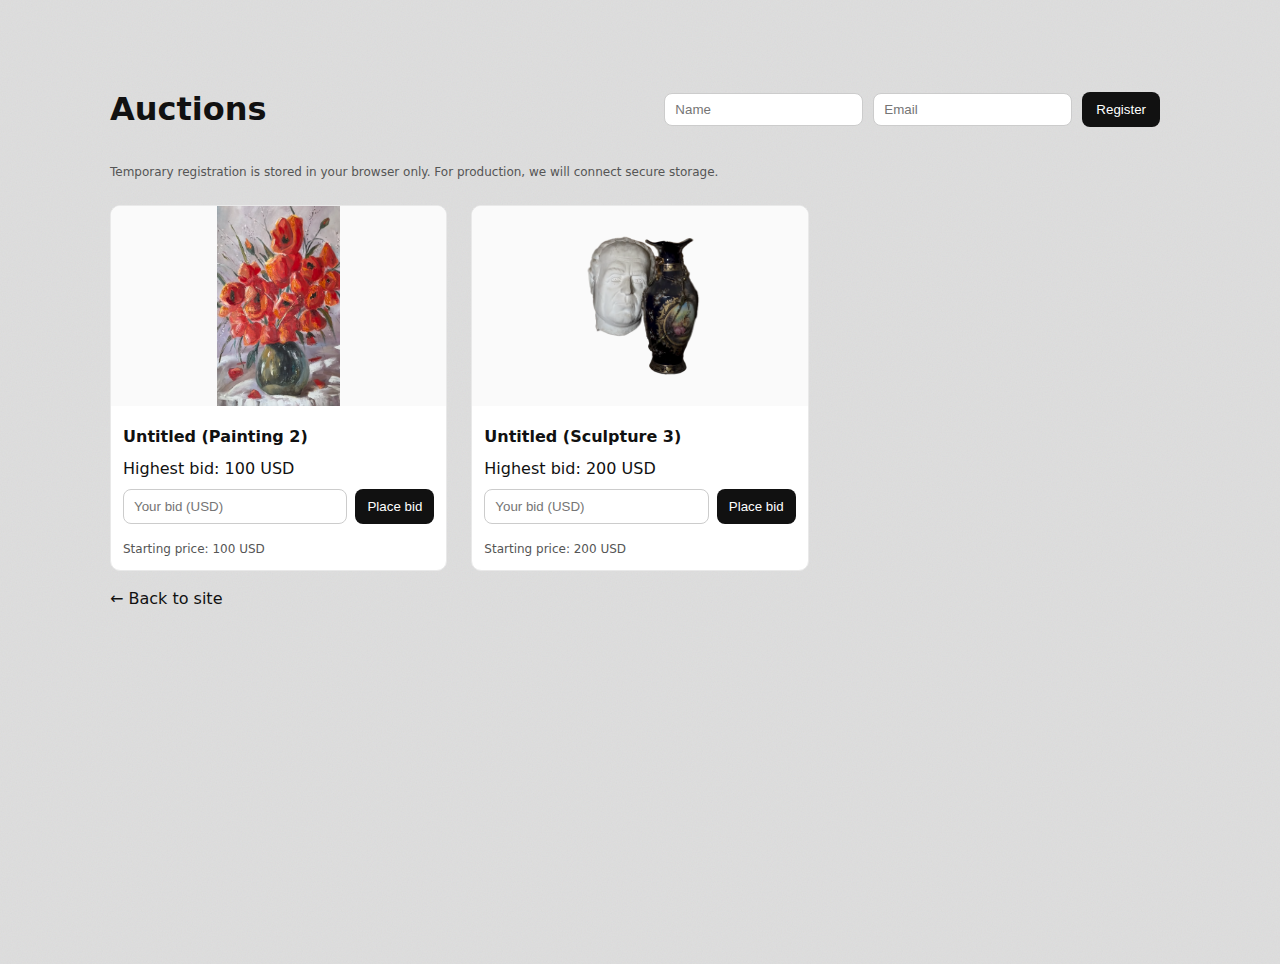
<file: auctions.html>
<!doctype html>
<html lang="en">
<head>
    <meta charset="utf-8">
    <meta name="viewport" content="width=device-width, initial-scale=1">
    <title>Auctions — MKHEYAN</title>
    <link rel="stylesheet" href="styles.css">
    <style>
        .auction-page { max-width: 1100px; margin: 4rem auto; padding: 0 20px; }
        .auction-header { display:flex; justify-content: space-between; align-items: center; gap: 10px; }
        .register { display:flex; gap:10px; align-items:center; flex-wrap: wrap; }
        .register input { padding: 8px 10px; border:1px solid #ccc; border-radius:8px; }
        .register button { padding: 10px 14px; border-radius: 8px; background: #111; color: #fff; border: none; cursor: pointer; }
        .lots { display:grid; grid-template-columns: repeat(auto-fill, minmax(260px,1fr)); gap: 24px; margin-top: 24px; }
        .lot { background: #fff; border:1px solid #e9e9e9; border-radius: 10px; overflow: hidden; }
        .lot img { width: 100%; height: 200px; object-fit: contain; background: #fafafa; }
        .lot .meta { padding: 12px; display:grid; gap:8px; }
        .bid { display:flex; gap:8px; }
        .bid input { flex:1; padding: 8px 10px; border:1px solid #ccc; border-radius:8px; }
        .bid button { padding: 10px 12px; border-radius:8px; background:#111; color:#fff; border:none; cursor:pointer; }
        .note { font-size: 12px; color: #555; margin-top: 8px; }
    </style>
</head>
<body>
    <main class="auction-page">
        <div class="auction-header">
            <h1>Auctions</h1>
            <div class="register">
                <input type="text" id="regName" placeholder="Name">
                <input type="email" id="regEmail" placeholder="Email">
                <button id="saveReg">Register</button>
                <span id="regStatus" class="note"></span>
            </div>
        </div>
        <p class="note">Temporary registration is stored in your browser only. For production, we will connect secure storage.</p>
        <section class="lots" id="lots"></section>
        <p><a href="index.html">← Back to site</a></p>
    </main>

    <script>
    (function(){
        const lots = [
            { id: 'lot1', src: 'paintings/2.png', title: 'Untitled (Painting 2)', starting: 100 },
            { id: 'lot2', src: 'sculptures/3.png', title: 'Untitled (Sculpture 3)', starting: 200 }
        ];

        const qs = (s, e) => (e||document).querySelector(s);
        const qsa = (s, e) => Array.from((e||document).querySelectorAll(s));

        function loadUser(){
            try { return JSON.parse(localStorage.getItem('auction_user')||'{}'); } catch { return {}; }
        }
        function saveUser(u){ localStorage.setItem('auction_user', JSON.stringify(u)); }
        function loadBids(){
            try { return JSON.parse(localStorage.getItem('auction_bids')||'{}'); } catch { return {}; }
        }
        function saveBids(b){ localStorage.setItem('auction_bids', JSON.stringify(b)); }

        function renderLots(){
            const container = qs('#lots');
            container.innerHTML = '';
            const bids = loadBids();
            lots.forEach(l => {
                const highest = Math.max(l.starting, ...(bids[l.id]?.map(b=>b.amount)||[]));
                const el = document.createElement('div');
                el.className = 'lot';
                el.innerHTML = `
                    <img src="${l.src}" alt="${l.title}">
                    <div class="meta">
                        <strong>${l.title}</strong>
                        <div>Highest bid: <span id="hb-${l.id}">${highest}</span> USD</div>
                        <div class="bid">
                            <input type="number" min="0" step="1" id="amt-${l.id}" placeholder="Your bid (USD)">
                            <button data-lot="${l.id}">Place bid</button>
                        </div>
                        <div class="note">Starting price: ${l.starting} USD</div>
                    </div>`;
                container.appendChild(el);
            });
            qsa('.bid button').forEach(btn => btn.addEventListener('click', onBid));
        }

        function onBid(e){
            const lotId = e.currentTarget.getAttribute('data-lot');
            const amount = parseFloat(qs('#amt-'+lotId).value);
            const user = loadUser();
            if (!user.name || !user.email) { alert('Please register your name and email first.'); return; }
            if (!Number.isFinite(amount) || amount <= 0) { alert('Enter a valid bid amount.'); return; }
            const bids = loadBids();
            bids[lotId] = bids[lotId] || [];
            bids[lotId].push({ amount, at: Date.now(), user });
            saveBids(bids);
            const highest = Math.max(...bids[lotId].map(b=>b.amount));
            qs('#hb-'+lotId).textContent = highest;
            qs('#amt-'+lotId).value = '';
            alert('Bid placed.');
        }

        function wireReg(){
            const user = loadUser();
            if (user.name) qs('#regName').value = user.name;
            if (user.email) qs('#regEmail').value = user.email;
            if (user.name || user.email) qs('#regStatus').textContent = 'Registered locally';
            qs('#saveReg').addEventListener('click', () => {
                const name = qs('#regName').value.trim();
                const email = qs('#regEmail').value.trim();
                if (!name || !email) { alert('Name and email are required.'); return; }
                saveUser({ name, email });
                qs('#regStatus').textContent = 'Registered locally';
            });
        }

        window.addEventListener('DOMContentLoaded', () => { wireReg(); renderLots(); });
    })();
    </script>
</body>
</html>
</file>
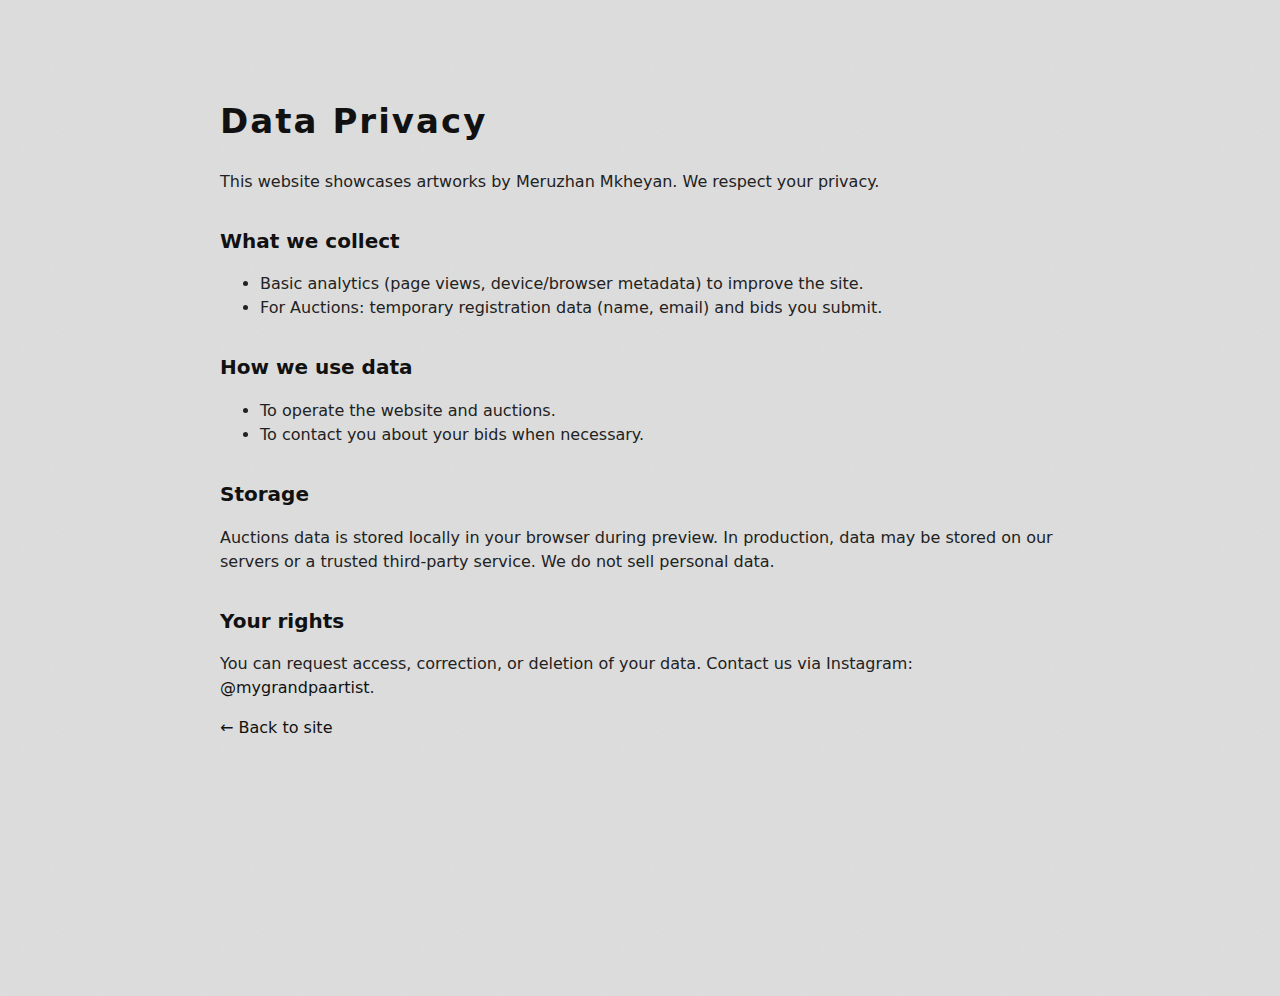
<file: privacy.html>
<!doctype html>
<html lang="en">
<head>
    <meta charset="utf-8">
    <meta name="viewport" content="width=device-width, initial-scale=1">
    <title>Data Privacy — MKHEYAN</title>
    <link rel="stylesheet" href="styles.css">
    <style>
        .legal-page { max-width: 880px; margin: 6rem auto; padding: 0 20px; }
        .legal-page h1 { font-size: 34px; letter-spacing: 0.06em; }
        .legal-page h2 { margin-top: 2rem; font-size: 20px; }
        .legal-page p, .legal-page li { color: #222; }
    </style>
    </head>
<body>
    <main class="legal-page">
        <h1>Data Privacy</h1>
        <p>This website showcases artworks by Meruzhan Mkheyan. We respect your privacy.</p>
        <h2>What we collect</h2>
        <ul>
            <li>Basic analytics (page views, device/browser metadata) to improve the site.</li>
            <li>For Auctions: temporary registration data (name, email) and bids you submit.</li>
        </ul>
        <h2>How we use data</h2>
        <ul>
            <li>To operate the website and auctions.</li>
            <li>To contact you about your bids when necessary.</li>
        </ul>
        <h2>Storage</h2>
        <p>Auctions data is stored locally in your browser during preview. In production, data may be stored on our servers or a trusted third-party service. We do not sell personal data.</p>
        <h2>Your rights</h2>
        <p>You can request access, correction, or deletion of your data. Contact us via Instagram: <a href="https://www.instagram.com/mygrandpaartist/" target="_blank" rel="noopener">@mygrandpaartist</a>.</p>
        <p><a href="index.html">← Back to site</a></p>
    </main>
</body>
</html>
</file>
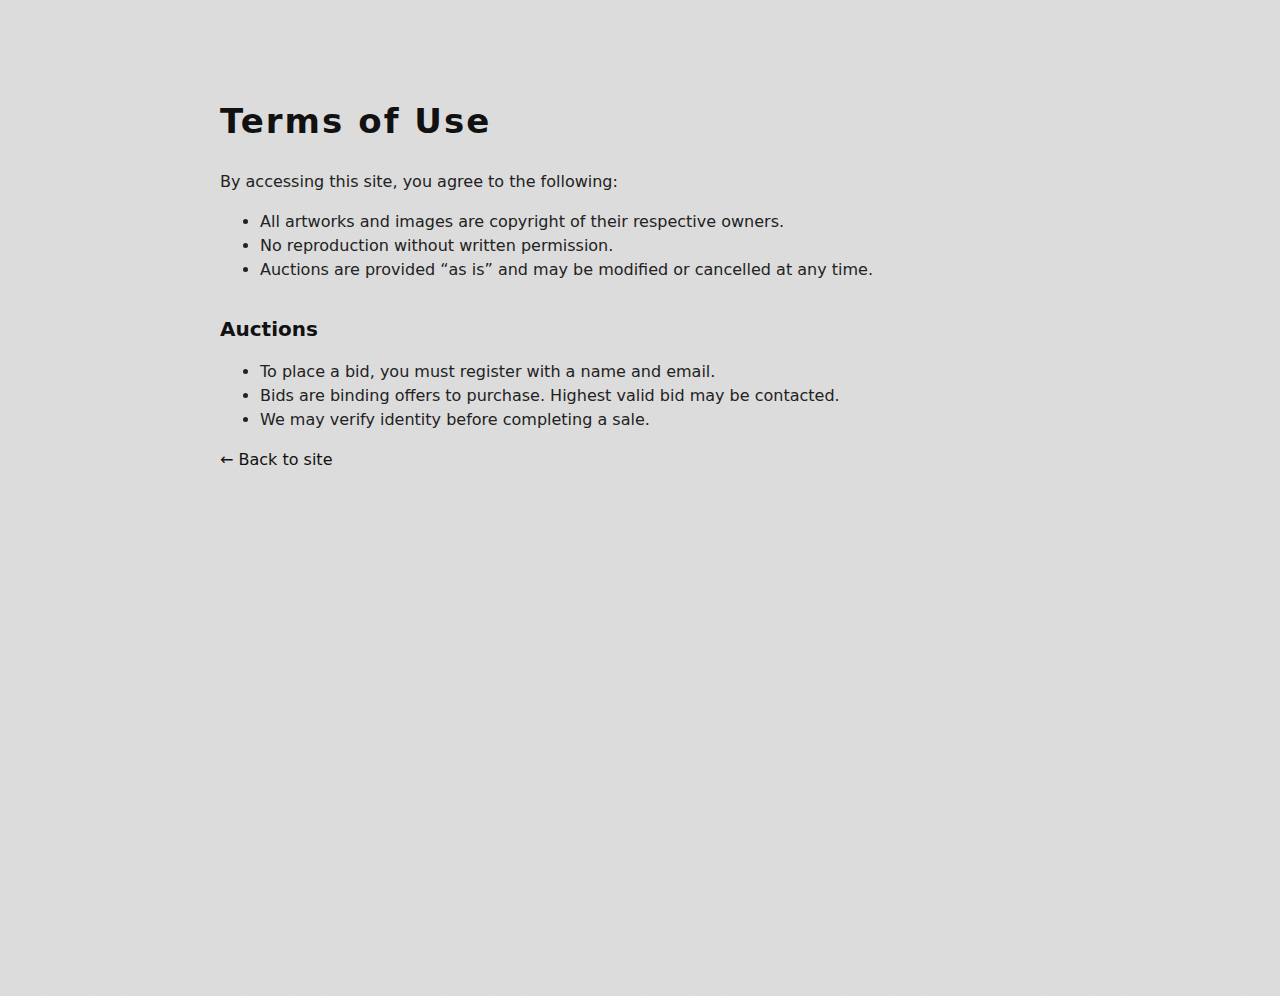
<file: terms.html>
<!doctype html>
<html lang="en">
<head>
    <meta charset="utf-8">
    <meta name="viewport" content="width=device-width, initial-scale=1">
    <title>Terms of Use — MKHEYAN</title>
    <link rel="stylesheet" href="styles.css">
    <style>
        .legal-page { max-width: 880px; margin: 6rem auto; padding: 0 20px; }
        .legal-page h1 { font-size: 34px; letter-spacing: 0.06em; }
        .legal-page h2 { margin-top: 2rem; font-size: 20px; }
        .legal-page p, .legal-page li { color: #222; }
    </style>
    </head>
<body>
    <main class="legal-page">
        <h1>Terms of Use</h1>
        <p>By accessing this site, you agree to the following:</p>
        <ul>
            <li>All artworks and images are copyright of their respective owners.</li>
            <li>No reproduction without written permission.</li>
            <li>Auctions are provided “as is” and may be modified or cancelled at any time.</li>
        </ul>
        <h2>Auctions</h2>
        <ul>
            <li>To place a bid, you must register with a name and email.</li>
            <li>Bids are binding offers to purchase. Highest valid bid may be contacted.</li>
            <li>We may verify identity before completing a sale.</li>
        </ul>
        <p><a href="index.html">← Back to site</a></p>
    </main>
</body>
</html>
</file>
<file: styles.css>
/* Base Reset */
* { box-sizing: border-box; }
html, body { height: 100%; }
body {
    margin: 0;
    color: #111;
    background: #ddd url('data:image/svg+xml;utf8,<svg xmlns="http://www.w3.org/2000/svg" width="200" height="200"><filter id="n"><feTurbulence type="fractalNoise" baseFrequency="0.8" numOctaves="2"/></filter><rect width="100%" height="100%" filter="url(%23n)" opacity="0.06"/></svg>') repeat;
    font-family: ui-sans-serif, system-ui, -apple-system, Segoe UI, Roboto, Ubuntu, Cantarell, Noto Sans, Helvetica, Arial, "Apple Color Emoji", "Segoe UI Emoji";
    line-height: 1.5;
    -webkit-text-size-adjust: 100%;
}
/* Ensure links are black (Safari default override) */
a, a:visited, a:active { color: #111; text-decoration: none; }
/* Intro lock state */
body.intro-active { overflow: hidden; }
body.intro-active .topbar { display: none; }
body.intro-active .galleries, body.intro-active .footer { display: none; }
body:not(.intro-active) .main { padding-top: 56px; }

.sr-only { position: absolute; width: 1px; height: 1px; padding: 0; margin: -1px; overflow: hidden; clip: rect(0,0,0,0); white-space: nowrap; border: 0; }

/* Topbar */
.topbar { position: fixed; top: 0; left: 0; right: 0; z-index: 1000; backdrop-filter: blur(6px); background: rgba(250,250,250,0.7); border-bottom: 1px solid rgba(0,0,0,0.05); }
.nav { display: grid; grid-template-columns: 1fr auto 1fr auto; align-items: center; gap: 12px; padding: 10px 16px; }
.nav-left { justify-self: start; display: flex; align-items: center; gap: 10px; }
.nav-link { background: none; border: none; font-weight: 700; letter-spacing: 0.08em; cursor: pointer; padding: 6px 8px; border-radius: 6px; font-size: clamp(12px, 2.6vw, 14px); }
.nav-link:hover { background: rgba(0,0,0,0.06); }
.nav .slash { opacity: 0.5; font-weight: 700; }
.logo { width: clamp(26px, 5.4vw, 36px); height: clamp(26px, 5.4vw, 36px); justify-self: center; image-rendering: -webkit-optimize-contrast; }
.brand { justify-self: end; font-weight: 900; letter-spacing: 0.14em; font-size: clamp(14px, 3.8vw, 16px); }
.lang-switcher select { border: 1px solid #ccc; padding: 6px 8px; background: white; border-radius: 6px; }

/* Screen 1: Wall */
.intro-overlay { position: fixed; inset: 0; display: grid; place-items: center; background: inherit; z-index: 2000; }
.pinned-wrapper { position: relative; perspective: 1200px; z-index: 1; }
.pinned { width: min(70vw, 560px); max-height: 70vh; object-fit: contain; transform: rotate(-1.5deg) translateZ(0); border-radius: 0; box-shadow: none; transition: transform 300ms cubic-bezier(.2,.8,.2,1); cursor: pointer; display: block; }
.enter-hint { margin-top: 16px; font-size: 12px; letter-spacing: .2em; text-transform: uppercase; opacity: .6; }
.pinned:hover { transform: rotate(0deg) scale(1.01); }

/* Clean intro fade instead of portal */
.fade-out { animation: fadeOut 500ms ease forwards; }
@keyframes fadeOut { to { opacity: 0; transform: scale(.98); } }

/* Galleries */
.galleries { padding: 12svh 5vw; background: transparent; }
.galleries { position: relative; z-index: 0; }
.section-title { font-size: clamp(28px, 8vw, 56px); letter-spacing: 0.12em; text-transform: uppercase; margin: 20svh 0 10svh; text-align: center; position: relative; }
.section-title::after { content: ""; display: none; }
.masonry { display: grid; grid-template-columns: repeat(auto-fill, minmax(280px, 1fr)); gap: 300px 300px; align-items: start; }
.masonry .card { position: relative; transform-style: preserve-3d; transition: transform 400ms; }
.masonry .card:hover { transform: translateY(-4px); }
.masonry img { width: 100%; height: auto; object-fit: contain; border-radius: 0; box-shadow: none; background: transparent; display: block; }
.masonry .meta { position: static; text-align: center; margin-top: 10px; background: transparent; padding: 0; border-radius: 0; }
.masonry .meta .title { font-size: 14px; font-weight: 600; }
.masonry .meta .desc { font-weight: 400; font-size: 12px; opacity: .75; margin-top: 4px; }
.masonry .meta .title, .masonry .meta .desc { overflow-wrap: anywhere; }

/* Parallax and reveal */
.parallax .card { will-change: transform, opacity; opacity: 0; transform: translateY(14px) scale(0.98); }
.parallax .card.visible { opacity: 1; transform: translateY(0) scale(1); transition: transform 700ms cubic-bezier(.2,.8,.2,1), opacity 700ms; }
.accent { position: relative; }
.accent::before { content: none; }

/* Lightbox */
.lightbox { position: fixed; inset: 0; background: #ffffff; display: grid; place-items: center; opacity: 0; visibility: hidden; transition: opacity 250ms; z-index: 2000; }
.lightbox.open { opacity: 1; visibility: visible; }
.lightbox img { max-width: 92vw; max-height: 82vh; border-radius: 0; box-shadow: none; background: transparent; }
.lightbox-meta { color: #111; margin-top: 16px; max-width: 90vw; font-size: 14px; background: transparent; padding: 10px 14px; border-radius: 0; }
.lightbox-close { position: absolute; top: 12px; right: 16px; background: none; color: #111; border: none; font-size: 28px; cursor: pointer; }

/* Footer */
.footer { background: #121212; color: #eee; padding: 48px 5vw; background-image: radial-gradient(circle at 20% 30%, rgba(255,255,255,0.04), transparent 50%), radial-gradient(circle at 80% 70%, rgba(255,255,255,0.06), transparent 50%); }
.footer-inner { display: grid; grid-template-columns: auto 1fr; gap: 24px; align-items: center; }
.footer .portrait { width: 120px; height: 120px; object-fit: cover; border-radius: 8px; box-shadow: 0 8px 16px rgba(0,0,0,0.5); background: #222; }
.legal { display: flex; flex-direction: column; gap: 10px; }
.legal-nav a { color: #eee; text-decoration: none; margin-right: 16px; }
.legal-nav a:hover { text-decoration: underline; }

/* Responsive */
@media (max-width: 720px) {
    .nav { grid-template-columns: auto 1fr auto; grid-template-areas: "left brand lang" "logo logo logo"; row-gap: 6px; padding: 8px 10px; }
    .nav-left { grid-area: left; font-size: 12px; gap: 8px; }
    .logo { grid-area: logo; justify-self: center; }
    .brand { grid-area: brand; justify-self: start; font-size: clamp(13px, 4vw, 15px); }
    .galleries { padding: 10svh 4vw; }
    .masonry { grid-template-columns: repeat(auto-fill, minmax(220px, 1fr)); gap: 120px 32px; }
}

@media (max-width: 480px) {
    .galleries { padding: 8svh 4vw; }
    .masonry { grid-template-columns: 1fr; gap: 80px 24px; }
    .footer { padding: 32px 4vw; }
    .footer .portrait { width: 84px; height: 84px; }
    .legal { font-size: 13px; }
}
</file>
